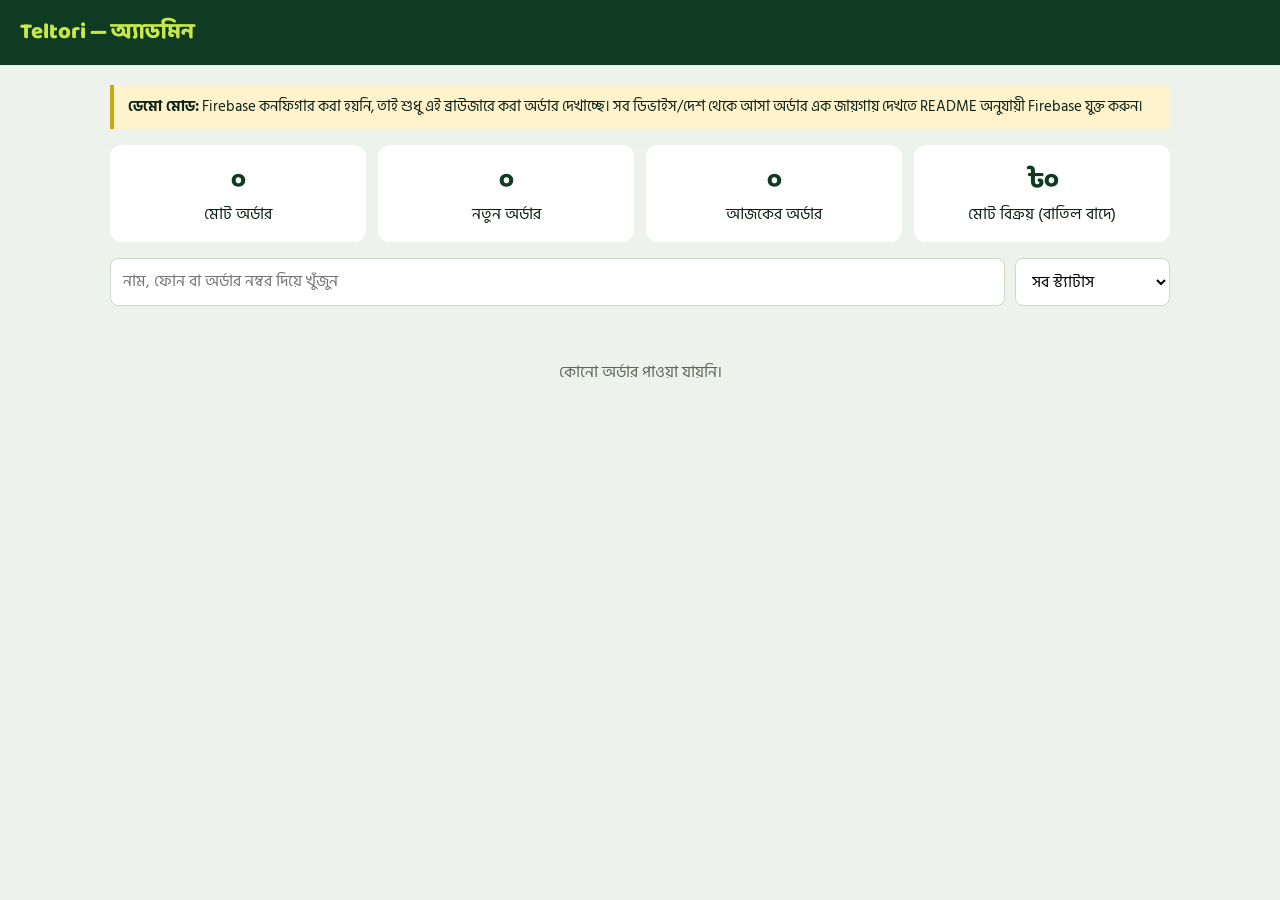
<file: admin.html>
<!doctype html>
<html lang="bn"><head><meta charset="utf-8"><meta name="viewport" content="width=device-width,initial-scale=1">
<meta name="robots" content="noindex,nofollow"><title>অ্যাডমিন — Teltori</title><link rel="icon" href="favicon.svg">
<link href="https://fonts.googleapis.com/css2?family=Hind+Siliguri:wght@400;600;700&family=Baloo+Da+2:wght@700;800&display=swap" rel="stylesheet">
<style>
*{box-sizing:border-box;margin:0}body{font:16px/1.6 'Hind Siliguri',system-ui,sans-serif;background:#eef2ec;color:#0c2214}
header{background:#0f3b22;color:#fff;padding:14px 20px;display:flex;justify-content:space-between;align-items:center}
header b{font:800 22px 'Baloo Da 2',sans-serif;color:#c6e84a}button,input,select{font:inherit}
.w{max-width:1100px;margin:auto;padding:20px}.login{max-width:380px;margin:60px auto;background:#fff;padding:26px;border-radius:14px;box-shadow:0 10px 40px rgba(0,0,0,.1)}
.login input{width:100%;padding:11px;margin:6px 0 14px;border:1.5px solid #cdd8c6;border-radius:8px}
.b{background:#c6e84a;color:#0f3b22;border:0;border-radius:999px;padding:9px 20px;font-weight:700;cursor:pointer}.b.g{background:#0f3b22;color:#fff}
.demo{background:#fff3cd;border-left:4px solid #c6a814;padding:10px 14px;margin-bottom:16px;font-size:15px}
.stats{display:grid;grid-template-columns:repeat(4,1fr);gap:12px;margin-bottom:16px}
.stats div{background:#fff;border-radius:12px;padding:14px;text-align:center}.stats b{display:block;font:800 26px 'Baloo Da 2',sans-serif;color:#0f3b22}
.f{display:flex;gap:10px;margin-bottom:14px;flex-wrap:wrap}.f input,.f select{padding:9px 12px;border:1.5px solid #cdd8c6;border-radius:8px;background:#fff}.f input{flex:1;min-width:180px}
.o{background:#fff;border-radius:12px;padding:14px 16px;margin-bottom:10px;display:grid;grid-template-columns:1.3fr 1.6fr auto;gap:12px;align-items:center}
.o small{color:#5b6b53;display:block}.o .t{font:800 18px 'Baloo Da 2',sans-serif;color:#0f3b22}
.o .a{display:flex;flex-direction:column;gap:6px;align-items:stretch}.o select{padding:6px;border-radius:8px;border:1.5px solid #cdd8c6}
.o a{text-align:center;text-decoration:none}.del{background:none;border:0;color:#b3261e;cursor:pointer;font-size:14px}
.empty{text-align:center;padding:40px;color:#5b6b53}#msg{color:#b3261e}[hidden]{display:none!important}
@media(max-width:720px){.stats{grid-template-columns:1fr 1fr}.o{grid-template-columns:1fr}}
</style></head><body>
<header><b>Teltori — অ্যাডমিন</b><button class="b" id="out" hidden>লগআউট</button></header>

<form class="login" id="lf" hidden>
  <h2 style="margin-bottom:10px">অ্যাডমিন লগইন</h2>
  <label>ইমেইল<input id="em" type="email" autocomplete="username" required></label>
  <label>পাসওয়ার্ড<input id="pw" type="password" autocomplete="current-password" required></label>
  <p id="lmsg" style="color:#b3261e;min-height:1.4em"></p>
  <button class="b" style="width:100%">লগইন করুন</button>
</form>

<div class="w" id="app" hidden>
  <p class="demo" id="demo" hidden><b>ডেমো মোড:</b> Firebase কনফিগার করা হয়নি, তাই শুধু এই ব্রাউজারে করা অর্ডার দেখাচ্ছে। সব ডিভাইস/দেশ থেকে আসা অর্ডার এক জায়গায় দেখতে README অনুযায়ী Firebase যুক্ত করুন।</p>
  <p id="msg"></p>
  <div class="stats"><div><b id="s1">০</b>মোট অর্ডার</div><div><b id="s2">০</b>নতুন অর্ডার</div><div><b id="s3">০</b>আজকের অর্ডার</div><div><b id="s4">৳০</b>মোট বিক্রয় (বাতিল বাদে)</div></div>
  <div class="f"><input id="q" placeholder="নাম, ফোন বা অর্ডার নম্বর দিয়ে খুঁজুন"><select id="st"><option value="">সব স্ট্যাটাস</option></select></div>
  <div id="list"></div>
</div>

<script src="js/config.js"></script><script src="js/store.js"></script>
<script>
(function(){
const S=Store,$=s=>document.querySelector(s),D='০১২৩৪৫৬৭৮৯',bn=n=>String(n).replace(/\d/g,d=>D[d]),money=n=>'৳'+bn(n.toLocaleString('en-US'));
const esc=s=>String(s).replace(/[&<>"']/g,c=>({'&':'&amp;','<':'&lt;','>':'&gt;','"':'&quot;',"'":'&#39;'}[c]));
let all=[],unsub=null;
Object.keys(S.ST).forEach(k=>$('#st').insertAdjacentHTML('beforeend','<option value="'+k+'">'+S.ST[k]+'</option>'));
function render(){
  const q=$('#q').value.trim().toLowerCase(),st=$('#st').value,today=new Date().toDateString();
  const l=all.filter(o=>(!st||o.status===st)&&(!q||(o.name+o.phone+o.orderNo).toLowerCase().includes(q)));
  $('#s1').textContent=bn(all.length);$('#s2').textContent=bn(all.filter(o=>o.status==='new').length);
  $('#s3').textContent=bn(all.filter(o=>new Date(o.createdAt).toDateString()===today).length);
  $('#s4').textContent=money(all.filter(o=>o.status!=='cancelled').reduce((a,o)=>a+(o.total||0),0));
  $('#list').innerHTML=l.length?l.map(o=>'<div class="o" data-id="'+esc(o.id)+'"><div><b>'+esc(o.orderNo)+'</b> <small>'+new Date(o.createdAt).toLocaleString('bn-BD')+'</small><span class="t">'+money(o.total||0)+'</span> <small>'+bn(o.qty)+' সেট</small></div>'+
    '<div><b>'+esc(o.name)+'</b><small><a href="tel:'+esc(o.phone)+'">'+esc(o.phone)+'</a></small><small>'+esc(o.address)+'</small>'+(o.note?'<small>নোট: '+esc(o.note)+'</small>':'')+'</div>'+
    '<div class="a"><select class="ss">'+Object.keys(S.ST).map(k=>'<option value="'+k+'"'+(k===o.status?' selected':'')+'>'+S.ST[k]+'</option>').join('')+'</select>'+
    '<a class="b g" target="_blank" rel="noopener" href="https://wa.me/88'+esc(o.phone)+'">WhatsApp</a><button class="del">মুছুন</button></div></div>').join(''):'<p class="empty">কোনো অর্ডার পাওয়া যায়নি।</p>';
}
$('#q').oninput=render;$('#st').onchange=render;
$('#list').addEventListener('change',e=>{if(e.target.classList.contains('ss'))S.setStatus(e.target.closest('.o').dataset.id,e.target.value).catch(x=>$('#msg').textContent='স্ট্যাটাস বদলানো যায়নি: '+x.message)});
$('#list').addEventListener('click',e=>{if(e.target.classList.contains('del')&&confirm('এই অর্ডারটি স্থায়ীভাবে মুছে ফেলবেন?'))S.remove(e.target.closest('.o').dataset.id)});
$('#lf').onsubmit=async e=>{e.preventDefault();$('#lmsg').textContent='';try{await S.login($('#em').value,$('#pw').value)}catch(x){$('#lmsg').textContent='ইমেইল বা পাসওয়ার্ড সঠিক নয়।'}};
$('#out').onclick=()=>S.logout();
S.adminAuth(u=>{
  $('#lf').hidden=!!u;$('#app').hidden=!u;$('#out').hidden=!u||!!u.demo;$('#demo').hidden=!(u&&u.demo);
  if(unsub){unsub();unsub=null}
  if(u)S.adminWatch(l=>{all=l;$('#msg').textContent='';render()},e=>{$('#msg').textContent=e.code==='permission-denied'?'এই অ্যাকাউন্টের অ্যাডমিন অনুমতি নেই — firestore.rules-এ সঠিক UID বসানো হয়েছে কিনা দেখুন।':'ডেটা লোড করা যায়নি: '+e.message}).then(f=>unsub=f);
});
})();
</script></body></html>
</file>
